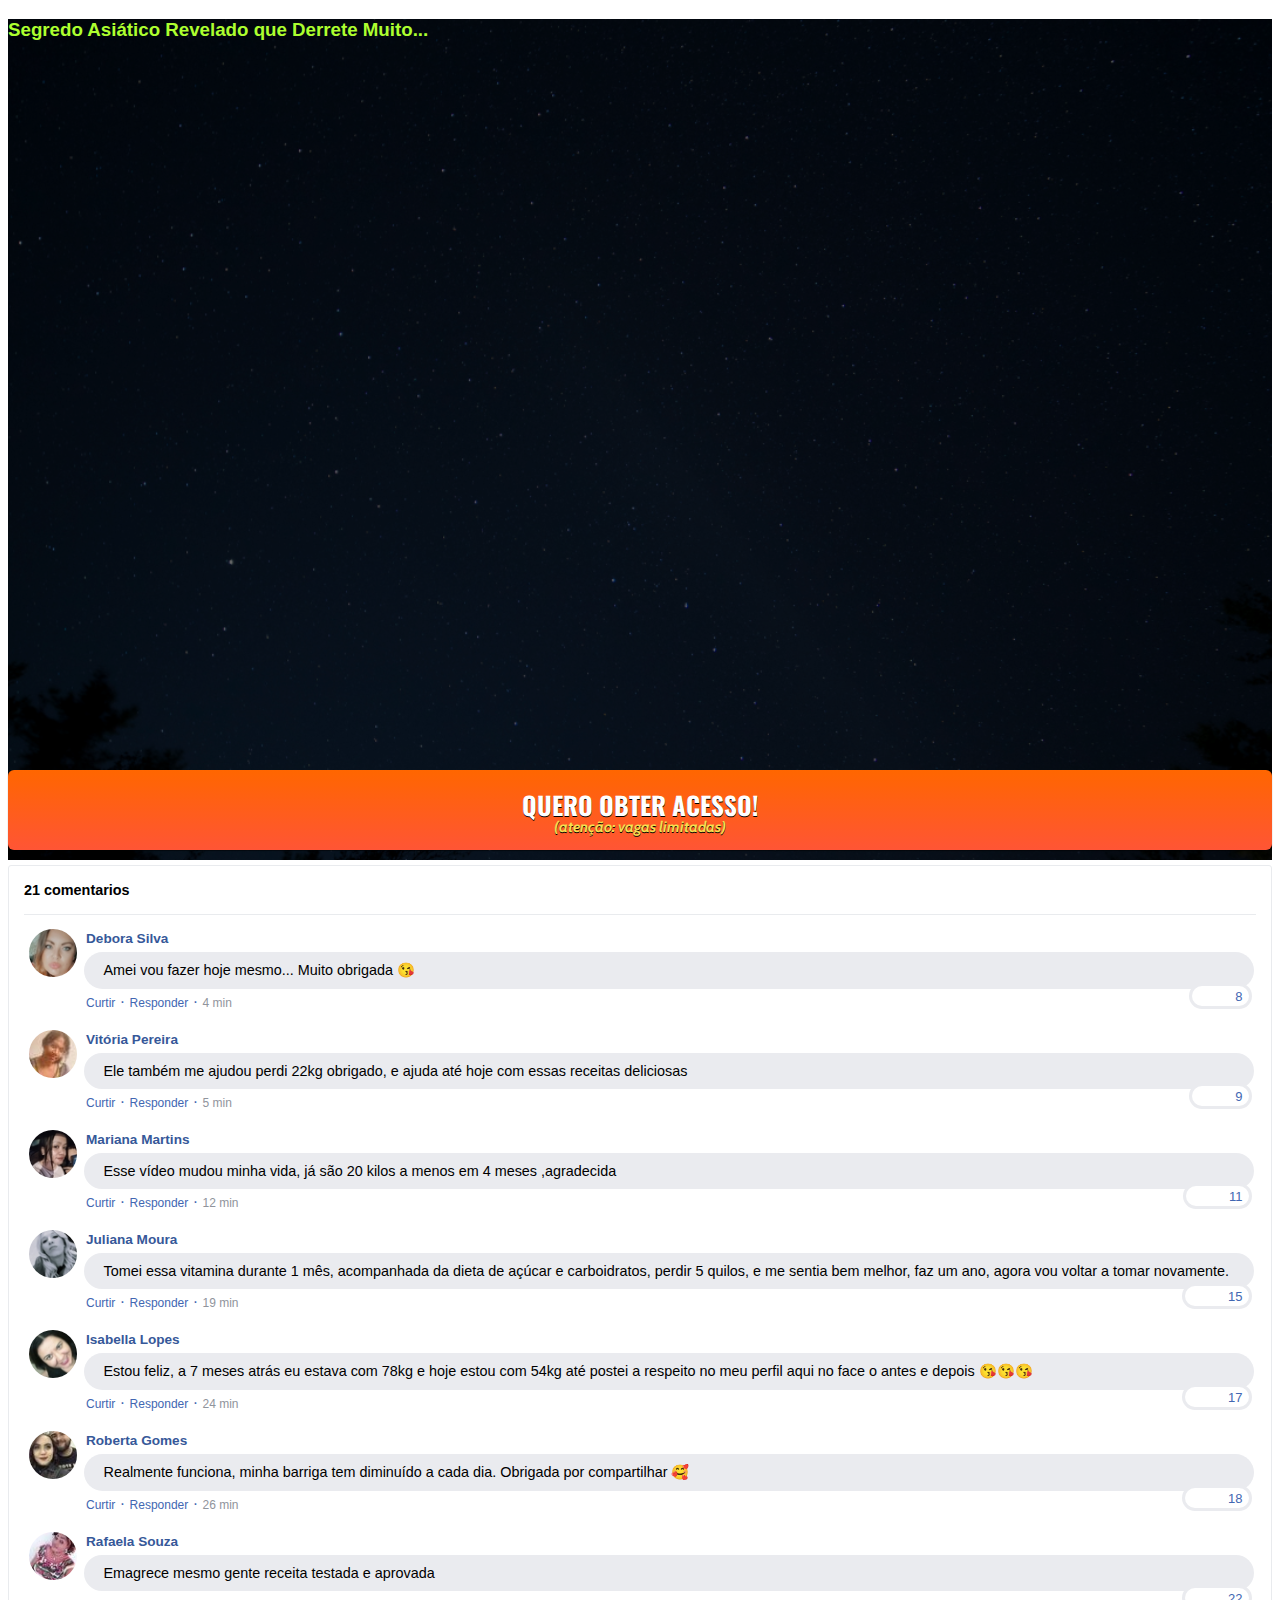
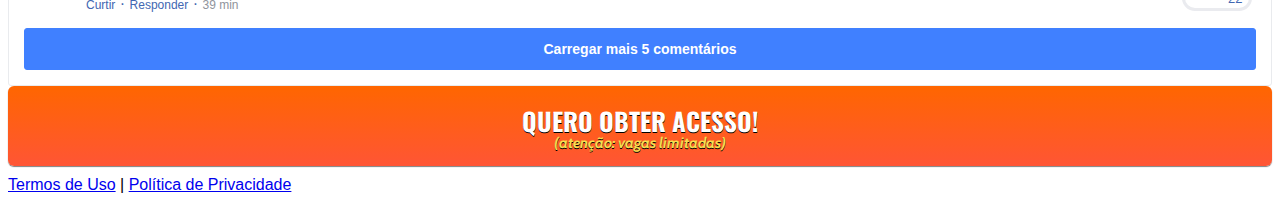
<file: index.html>
<!DOCTYPE html>
<html lang="pt-br">
  <head>
    <meta charset="utf-8">
    <meta name="viewport" content="width=device-width, initial-scale=1, shrink-to-fit=no">

    <link rel="stylesheet" href="https://stackpath.bootstrapcdn.com/bootstrap/4.1.3/css/bootstrap.min.css" integrity="sha384-MCw98/SFnGE8fJT3GXwEOngsV7Zt27NXFoaoApmYm81iuXoPkFOJwJ8ERdknLPMO" crossorigin="anonymous">

    <link rel="preconnect" href="https://fonts.googleapis.com">
    <link rel="preconnect" href="https://fonts.gstatic.com" crossorigin>
    <link href="https://fonts.googleapis.com/css2?family=Cabin:ital,wght@0,400;0,500;0,600;0,700;1,400;1,500;1,600;1,700&family=Dosis:wght@200;300;400;500;600;700;800&family=Oswald:wght@200;300;400;500;600;700&family=Signika:wght@300;400;500;600;700&display=swap" rel="stylesheet">

    <link rel="stylesheet" href="./assets/css/com.css">

    <!-- Título da Página -->
    <title>Protocolo Zero Barriga</title>
    
    <style type="text/css">
      header {
        color: greenyellow;
        background-image: url("assets/img/noite.png");
        background-color: rgba(0, 0, 0, 0.6);
        background-position: center;
        background-size: cover;
        background-attachment: fixed;
        background-blend-mode: darken;
      }
    </style>
    
    <!-- Meta Pixel Code -->
    <script>
      !function(f,b,e,v,n,t,s)
      {if(f.fbq)return;n=f.fbq=function(){n.callMethod?
      n.callMethod.apply(n,arguments):n.queue.push(arguments)};
      if(!f._fbq)f._fbq=n;n.push=n;n.loaded=!0;n.version='2.0';
      n.queue=[];t=b.createElement(e);t.async=!0;
      t.src=v;s=b.getElementsByTagName(e)[0];
      s.parentNode.insertBefore(t,s)}(window, document,'script',
      'https://connect.facebook.net/en_US/fbevents.js');
      fbq('init', '671840113939919');
      fbq('init', '902207957134621');
      fbq('init', '1060746161440914');
      fbq('init', '649325786402999');
      fbq('track', 'PageView');
    </script>
    <noscript><img height="1" width="1" style="display:none"
      src="https://www.facebook.com/tr?id=671840113939919&ev=PageView&noscript=1"
    /></noscript>
    <!-- End Meta Pixel Code -->
    
  </head>
  <body>
    
    <header class="py-4">
      <div class="container">
        <div class="row justify-content-center">
          <div class="col-lg-8 text-center">

            <!-- Headline -->
            <h3 class="my-4"><b>Segredo Asiático Revelado que Derrete Muito...</b></h3>

            <!-- VSL -->
<div style="position:relative;padding-top:56.25%;"><iframe id="panda-0f9dcb3d-5be4-4e16-9479-6652b098cad8" src="https://player-vz-33abf40f-f69.tv.pandavideo.com.br/embed/?v=0f9dcb3d-5be4-4e16-9479-6652b098cad8" style="border:none;position:absolute;top:0;left:0;" allow="accelerometer;gyroscope;autoplay;encrypted-media;picture-in-picture" allowfullscreen=true width="720" height="360"></iframe></div>
            <!-- Botão 1 -->
            <div id="cta1" class="mt-4 d-none">
              <a href="https://pay.kiwify.com.br/KXVI7K7" class="a-btn" style="text-decoration: none;">
                <span class="span-btn">QUERO OBTER ACESSO!</span>
                <span class="span-btn2">(atenção: vagas limitadas)</span>
              </a>
            </div>
          </div>
        </div>
      </div>
    </header>

    <section class="comments py-4">
      <div class="container">
        <div class="row justify-content-center">
          <div class="col-lg-8">
            <div class="fb-comments" style="margin-top: 5px;">
              <div class="fb-comments-header">
                <span>21 comentarios</span>
              </div>
              <div class="fb-comments-wrapper" id="2">
                <table class="fb-comments-comment">
                  <tbody>
                    <tr>
                      <td rowspan="3" class="fb-comments-comment-img"><img
                          src="./assets/img/comentarios/m2.jpeg"></td>
                      <td>
                        <font class="fb-comments-comment-name">
                          <name>Debora Silva</name>
                        </font>
                      </td>
                    </tr>
                    <tr>
                      <td class="fb-comments-comment-text">Amei vou fazer hoje mesmo... Muito obrigada 😘</td>
                    </tr>
                    <tr>
                      <td class="fb-comments-comment-actions">
                        <like>Curtir</like>
                        ·
                        <reply>Responder</reply>
                        ·
                        <likes>8</likes>
                        
                        <date>4 min</date>
                      </td>
                    </tr>
                  </tbody>
                </table>
              </div>
              <div class="fb-comments-wrapper" id="3">
                <table class="fb-comments-comment">
                  <tbody>
                    <tr>
                      <td rowspan="3" class="fb-comments-comment-img"><img
                          src="./assets/img/comentarios/m3.jpeg"></td>
                      <td>
                        <font class="fb-comments-comment-name">
                          <name>Vitória Pereira</name>
                        </font>
                      </td>
                    </tr>
                    <tr>
                      <td class="fb-comments-comment-text">Ele também me ajudou perdi 22kg obrigado, e ajuda até hoje com essas receitas deliciosas</td>
                    </tr>
                    <tr>
                      <td class="fb-comments-comment-actions">
                        <like>Curtir</like>
                        ·
                        <reply>Responder</reply>
                        ·
                        <likes>9</likes>
                        
                        <date>5 min</date>
                      </td>
                    </tr>
                  </tbody>
                </table>
              </div>
              <div class="fb-comments-wrapper" id="4">
                <table class="fb-comments-comment">
                  <tbody>
                    <tr>
                      <td rowspan="3" class="fb-comments-comment-img"><img
                          src="./assets/img/comentarios/m4.jpeg"></td>
                      <td>
                        <font class="fb-comments-comment-name">
                          <name>Mariana Martins</name>
                        </font>
                      </td>
                    </tr>
                    <tr>
                      <td class="fb-comments-comment-text">Esse vídeo mudou minha vida, já são 20 kilos a menos em 4 meses ,agradecida</td>
                    </tr>
                    <tr>
                      <td class="fb-comments-comment-actions">
                        <like>Curtir</like>
                        ·
                        <reply>Responder</reply>
                        ·
                        <likes>11</likes>
                        
                        <date>12 min</date>
                      </td>
                    </tr>
                  </tbody>
                </table>
              </div>
              <div class="fb-comments-wrapper" id="5">
                <table class="fb-comments-comment">
                  <tbody>
                    <tr>
                      <td rowspan="3" class="fb-comments-comment-img"><img
                          src="./assets/img/comentarios/m5.jpeg"></td>
                      <td>
                        <font class="fb-comments-comment-name">
                          <name>Juliana Moura</name>
                        </font>
                      </td>
                    </tr>
                    <tr>
                      <td class="fb-comments-comment-text">Tomei essa vitamina durante 1 mês, acompanhada da dieta de açúcar e carboidratos, perdir 5 quilos, e me sentia bem melhor, faz um ano, agora vou voltar a tomar novamente.</td>
                    </tr>
                    <tr>
                      <td class="fb-comments-comment-actions">
                        <like>Curtir</like>
                        ·
                        <reply>Responder</reply>
                        ·
                        <likes>15</likes>
                        
                        <date>19 min</date>
                      </td>
                    </tr>
                  </tbody>
                </table>
              </div>
              <div class="fb-comments-wrapper" id="6">
                <table class="fb-comments-comment">
                  <tbody>
                    <tr>
                      <td rowspan="3" class="fb-comments-comment-img"><img
                          src="./assets/img/comentarios/m6.jpeg"></td>
                      <td>
                        <font class="fb-comments-comment-name">
                          <name>Isabella Lopes</name>
                        </font>
                      </td>
                    </tr>
                    <tr>
                      <td class="fb-comments-comment-text">Estou feliz, a 7 meses atrás eu estava com 78kg e hoje estou com 54kg até postei a respeito no meu perfil aqui no face o antes e depois 😘😘😘</td>
                    </tr>
                    <tr>
                      <td class="fb-comments-comment-actions">
                        <like>Curtir</like>
                        ·
                        <reply>Responder</reply>
                        ·
                        <likes>17</likes>
                        
                        <date>24 min</date>
                      </td>
                    </tr>
                  </tbody>
                </table>
              </div>
              <div class="fb-comments-wrapper" id="7">
                <table class="fb-comments-comment">
                  <tbody>
                    <tr>
                      <td rowspan="3" class="fb-comments-comment-img"><img
                          src="./assets/img/comentarios/m7.jpeg"></td>
                      <td>
                        <font class="fb-comments-comment-name">
                          <name>Roberta Gomes</name>
                        </font>
                      </td>
                    </tr>
                    <tr>
                      <td class="fb-comments-comment-text">Realmente funciona, minha barriga tem diminuído a cada dia. Obrigada por compartilhar 🥰</td>
                    </tr>
                    <tr>
                      <td class="fb-comments-comment-actions">
                        <like>Curtir</like>
                        ·
                        <reply>Responder</reply>
                        ·
                        <likes>18</likes>
                        
                        <date>26 min</date>
                      </td>
                    </tr>
                  </tbody>
                </table>
              </div>
              <div class="fb-comments-wrapper" id="9">
                <table class="fb-comments-comment">
                  <tbody>
                    <tr>
                      <td rowspan="3" class="fb-comments-comment-img"><img
                          src="./assets/img/comentarios/m11.jpeg">
                      </td>
                      <td>
                        <font class="fb-comments-comment-name">
                          <name>Rafaela Souza</name>
                        </font>
                      </td>
                    </tr>
                    <tr>
                      <td class="fb-comments-comment-text">Emagrece mesmo gente receita testada e aprovada</td>
                    </tr>
                    <tr>
                      <td class="fb-comments-comment-actions">
                        <like>Curtir</like>
                        ·
                        <reply>Responder</reply>
                        ·
                        <likes>22</likes>
                        
                        <date>39 min</date>
                      </td>
                    </tr>
                  </tbody>
                </table>
              </div>
              <button class="fb-comments-loadmore" onclick="javascript:loadMore();">Carregar mais 5 comentários</button>
              <div style="display:none" id="more">
                <div class="fb-comments-wrapper">
                  <table class="fb-comments-comment" id="10">
                    <tbody>
                      <tr>
                        <td rowspan="3" class="fb-comments-comment-img"><img
                            src="./assets/img/comentarios/m12.jpeg">
                        </td>
                        <td>
                          <font class="fb-comments-comment-name">
                            <name>Ana Sofia</name>
                          </font>
                        </td>
                      </tr>
                      <tr>
                        <td class="fb-comments-comment-text">Maravilhosa melhor de todas fez 7dias tomando e 7 klos já conseguir eliminar tô muito feliz obrigado 😍😍😍</td>
                      </tr>
                      <tr>
                        <td class="fb-comments-comment-actions">
                          <like>Curtir</like>
                          ·
                          <reply>Responder</reply>
                          ·
                          <likes>41</likes>
                          
                          <date>1 h</date>
                        </td>
                      </tr>
                    </tbody>
                  </table>
                </div>
                <div class="fb-comments-wrapper" id="11">
                  <table class="fb-comments-comment">
                    <tbody>
                      <tr>
                        <td rowspan="3" class="fb-comments-comment-img"><img
                            src="./assets/img/comentarios/m15.jpeg">
                        </td>
                        <td>
                          <font class="fb-comments-comment-name">
                            <name>Laura Flores</name>
                          </font>
                        </td>
                      </tr>
                      <tr>
                        <td class="fb-comments-comment-text">Eu já estou tomando, já eliminei 7 kls, já fez muita diferença, minhas roupas estavam todas apertadas,  ágora já estão largas, estou num pós operatório de coluna por isso engordei muito 15 Kg, estava sentindo muita dor agora amenizou muito depois que emagreci já consigo andar mais q antes 🙏🙏🙏🙏🙏🙏</td>
                      </tr>
                      <tr>
                        <td class="fb-comments-comment-actions">
                          <like>Curtir</like>
                          ·
                          <reply>Responder</reply>
                          ·
                          <likes>40</likes>
                          
                          <date>1 h</date>
                        </td>
                      </tr>
                    </tbody>
                  </table>
                </div>
                <div class="fb-comments-wrapper" id="12">
                  <table class="fb-comments-comment">
                    <tbody>
                      <tr>
                        <td rowspan="3" class="fb-comments-comment-img"><img
                            src="./assets/img/comentarios/m16.jpeg">
                        </td>
                        <td>
                          <font class="fb-comments-comment-name">
                            <name>Daniela Costa</name>
                          </font>
                        </td>
                      </tr>
                      <tr>
                        <td class="fb-comments-comment-text">Muito Obrigada tem me ajudado e muito,Adorei ...Durmo super bem e vendo resultado ..🌹🥰🙋</td>
                      </tr>
                      <tr>
                        <td class="fb-comments-comment-actions">
                          <like>Curtir</like>
                          ·
                          <reply>Responder</reply>
                          ·
                          <likes>47</likes>
                          
                          <date>1 h</date>
                        </td>
                      </tr>
                    </tbody>
                  </table>
                </div>
                <div class="fb-comments-wrapper" id="13">
                  <table class="fb-comments-comment">
                    <tbody>
                      <tr>
                        <td rowspan="3" class="fb-comments-comment-img"><img
                            src="./assets/img/comentarios/m17.jpeg"></td>
                        <td>
                          <font class="fb-comments-comment-name">
                            <name>Juliana Dias</name>
                          </font>
                        </td>
                      </tr>
                      <tr>
                        <td class="fb-comments-comment-text">Em duas semanas comecei a ver resultados, muito bom</td>
                      </tr>
                      <tr>
                        <td class="fb-comments-comment-actions">
                          <like>Curtir</like>
                          ·
                          <reply>Responder</reply>
                          ·
                          <likes>50</likes>
                          
                          <date>1 h</date>
                        </td>
                      </tr>
                    </tbody>
                  </table>
                </div>
                <div class="fb-comments-wrapper">
                  <table class="fb-comments-comment" id="14">
                    <tbody>
                      <tr>
                        <td rowspan="3" class="fb-comments-comment-img"><img
                            src="./assets/img/comentarios/m18.jpeg">
                        </td>
                        <td>
                          <font class="fb-comments-comment-name">
                            <name>Isabelle Correia</name>
                          </font>
                        </td>
                      </tr>
                      <tr>
                        <td class="fb-comments-comment-text">Meu irmão perdeu 6 kl em 15 dias... vou começar hj rsrs</td>
                      </tr>
                      <tr>
                        <td class="fb-comments-comment-actions">
                          <like>Curtir</like>
                          ·
                          <reply>Responder</reply>
                          ·
                          <likes>66</likes>
                          
                          <date>1 h</date>
                        </td>
                      </tr>
                    </tbody>
                  </table>
                </div>
              </div>
            </div>
            <!-- Botão 2 -->
            <div id="cta2" class="mt-4 d-none">
              <a href="https://pay.kiwify.com.br/HkrDVPl" class="a-btn" style="text-decoration: none;">
                <span class="span-btn">QUERO OBTER ACESSO!</span>
                <span class="span-btn2">(atenção: vagas limitadas)</span>
              </a>
            </div>
          </div>
        </div>
      </div>
    </section>

    <footer class="bg-dark py-3 text-center">
      <div class="text-white"><a href="termos.html" class="text-white">Termos de Uso</a> | <a href="privacidade.html" class="text-white">Política de Privacidade</a></div>
    </footer>

    <script type="text/javascript">
      setTimeout(() => {document.getElementById("cta1").classList.remove("d-none"); document.getElementById("cta2").classList.remove("d-none")}, 1766000); // temporização da Call to Action (em milissegundos)
    </script>

    <script src="https://code.jquery.com/jquery-3.3.1.slim.min.js" integrity="sha384-q8i/X+965DzO0rT7abK41JStQIAqVgRVzpbzo5smXKp4YfRvH+8abtTE1Pi6jizo" crossorigin="anonymous"></script>
    <script src="https://cdnjs.cloudflare.com/ajax/libs/popper.js/1.14.3/umd/popper.min.js" integrity="sha384-ZMP7rVo3mIykV+2+9J3UJ46jBk0WLaUAdn689aCwoqbBJiSnjAK/l8WvCWPIPm49" crossorigin="anonymous"></script>
    <script src="https://stackpath.bootstrapcdn.com/bootstrap/4.1.3/js/bootstrap.min.js" integrity="sha384-ChfqqxuZUCnJSK3+MXmPNIyE6ZbWh2IMqE241rYiqJxyMiZ6OW/JmZQ5stwEULTy" crossorigin="anonymous"></script>
    <script src="./assets/js/com.js"></script>
  </body>
</html>
</file>
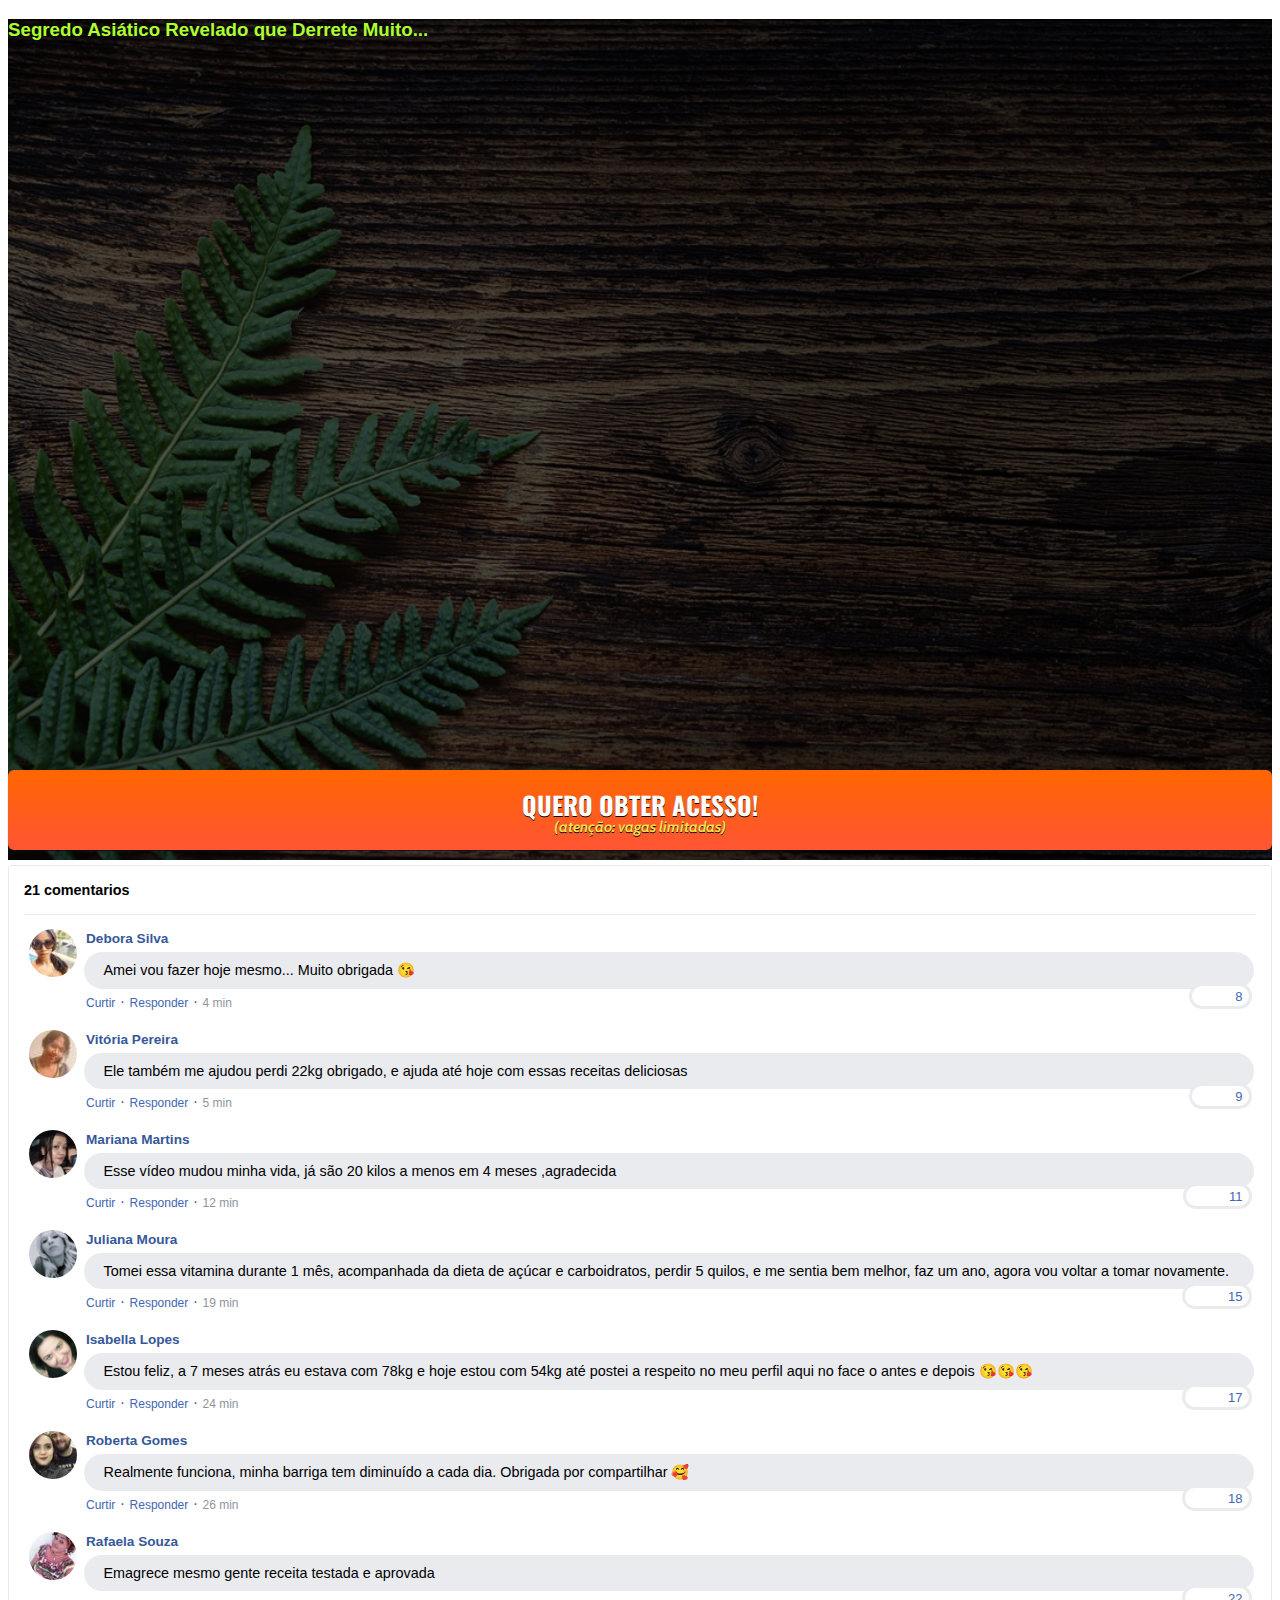
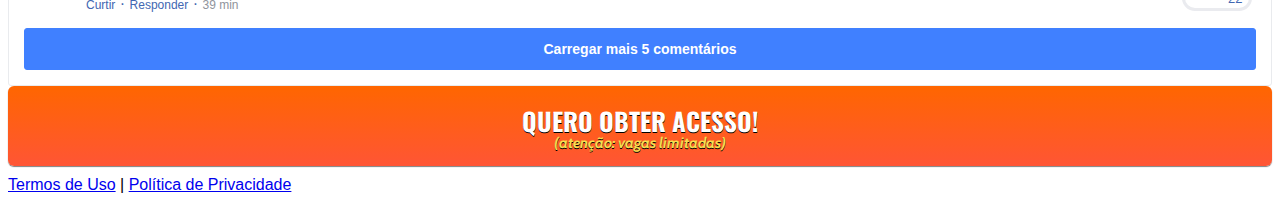
<file: PZB certo HTML/index.html>
<!DOCTYPE html>
<html lang="pt-br">
  <head>
    <meta charset="utf-8">
    <meta name="viewport" content="width=device-width, initial-scale=1, shrink-to-fit=no">

    <link rel="stylesheet" href="https://stackpath.bootstrapcdn.com/bootstrap/4.1.3/css/bootstrap.min.css" integrity="sha384-MCw98/SFnGE8fJT3GXwEOngsV7Zt27NXFoaoApmYm81iuXoPkFOJwJ8ERdknLPMO" crossorigin="anonymous">

    <link rel="preconnect" href="https://fonts.googleapis.com">
    <link rel="preconnect" href="https://fonts.gstatic.com" crossorigin>
    <link href="https://fonts.googleapis.com/css2?family=Cabin:ital,wght@0,400;0,500;0,600;0,700;1,400;1,500;1,600;1,700&family=Dosis:wght@200;300;400;500;600;700;800&family=Oswald:wght@200;300;400;500;600;700&family=Signika:wght@300;400;500;600;700&display=swap" rel="stylesheet">

    <link rel="stylesheet" href="./assets/css/com.css">

    <!-- Título da Página -->
    <title>Protocolo Zero Barriga</title>
    
    <style type="text/css">
      header {
        color: greenyellow;
        background-image: url("assets/img/fundopreto2.png");
        background-color: rgba(0, 0, 0, 0.6);
        background-position: center;
        background-size: cover;
        background-attachment: fixed;
        background-blend-mode: darken;
      }
    </style>
    
    <!-- Meta Pixel Code -->
    <script>
      !function(f,b,e,v,n,t,s)
      {if(f.fbq)return;n=f.fbq=function(){n.callMethod?
      n.callMethod.apply(n,arguments):n.queue.push(arguments)};
      if(!f._fbq)f._fbq=n;n.push=n;n.loaded=!0;n.version='2.0';
      n.queue=[];t=b.createElement(e);t.async=!0;
      t.src=v;s=b.getElementsByTagName(e)[0];
      s.parentNode.insertBefore(t,s)}(window, document,'script',
      'https://connect.facebook.net/en_US/fbevents.js');
      fbq('init', '671840113939919');
      fbq('init', '902207957134621');
      fbq('init', '1060746161440914');
      fbq('init', '649325786402999');
      fbq('track', 'PageView');
    </script>
    <noscript><img height="1" width="1" style="display:none"
      src="https://www.facebook.com/tr?id=671840113939919&ev=PageView&noscript=1"
    /></noscript>
    <!-- End Meta Pixel Code -->
    
  </head>
  <body>
    
    <header class="py-4">
      <div class="container">
        <div class="row justify-content-center">
          <div class="col-lg-8 text-center">

            <!-- Headline -->
            <h3 class="my-4"><b>Segredo Asiático Revelado que Derrete Muito...</b></h3>

            <!-- VSL -->
<div style="position:relative;padding-top:56.25%;"><iframe id="panda-0f9dcb3d-5be4-4e16-9479-6652b098cad8" src="https://player-vz-33abf40f-f69.tv.pandavideo.com.br/embed/?v=0f9dcb3d-5be4-4e16-9479-6652b098cad8" style="border:none;position:absolute;top:0;left:0;" allow="accelerometer;gyroscope;autoplay;encrypted-media;picture-in-picture" allowfullscreen=true width="720" height="360"></iframe></div>
            <!-- Botão 1 -->
            <div id="cta1" class="mt-4 d-none">
              <a href="https://pay.kiwify.com.br/KXVI7K7" class="a-btn" style="text-decoration: none;">
                <span class="span-btn">QUERO OBTER ACESSO!</span>
                <span class="span-btn2">(atenção: vagas limitadas)</span>
              </a>
            </div>
          </div>
        </div>
      </div>
    </header>

    <section class="comments py-4">
      <div class="container">
        <div class="row justify-content-center">
          <div class="col-lg-8">
            <div class="fb-comments" style="margin-top: 5px;">
              <div class="fb-comments-header">
                <span>21 comentarios</span>
              </div>
              <div class="fb-comments-wrapper" id="2">
                <table class="fb-comments-comment">
                  <tbody>
                    <tr>
                      <td rowspan="3" class="fb-comments-comment-img"><img
                          src="./assets/img/comentarios/m2.jpeg"></td>
                      <td>
                        <font class="fb-comments-comment-name">
                          <name>Debora Silva</name>
                        </font>
                      </td>
                    </tr>
                    <tr>
                      <td class="fb-comments-comment-text">Amei vou fazer hoje mesmo... Muito obrigada 😘</td>
                    </tr>
                    <tr>
                      <td class="fb-comments-comment-actions">
                        <like>Curtir</like>
                        ·
                        <reply>Responder</reply>
                        ·
                        <likes>8</likes>
                        
                        <date>4 min</date>
                      </td>
                    </tr>
                  </tbody>
                </table>
              </div>
              <div class="fb-comments-wrapper" id="3">
                <table class="fb-comments-comment">
                  <tbody>
                    <tr>
                      <td rowspan="3" class="fb-comments-comment-img"><img
                          src="./assets/img/comentarios/m3.jpeg"></td>
                      <td>
                        <font class="fb-comments-comment-name">
                          <name>Vitória Pereira</name>
                        </font>
                      </td>
                    </tr>
                    <tr>
                      <td class="fb-comments-comment-text">Ele também me ajudou perdi 22kg obrigado, e ajuda até hoje com essas receitas deliciosas</td>
                    </tr>
                    <tr>
                      <td class="fb-comments-comment-actions">
                        <like>Curtir</like>
                        ·
                        <reply>Responder</reply>
                        ·
                        <likes>9</likes>
                        
                        <date>5 min</date>
                      </td>
                    </tr>
                  </tbody>
                </table>
              </div>
              <div class="fb-comments-wrapper" id="4">
                <table class="fb-comments-comment">
                  <tbody>
                    <tr>
                      <td rowspan="3" class="fb-comments-comment-img"><img
                          src="./assets/img/comentarios/m4.jpeg"></td>
                      <td>
                        <font class="fb-comments-comment-name">
                          <name>Mariana Martins</name>
                        </font>
                      </td>
                    </tr>
                    <tr>
                      <td class="fb-comments-comment-text">Esse vídeo mudou minha vida, já são 20 kilos a menos em 4 meses ,agradecida</td>
                    </tr>
                    <tr>
                      <td class="fb-comments-comment-actions">
                        <like>Curtir</like>
                        ·
                        <reply>Responder</reply>
                        ·
                        <likes>11</likes>
                        
                        <date>12 min</date>
                      </td>
                    </tr>
                  </tbody>
                </table>
              </div>
              <div class="fb-comments-wrapper" id="5">
                <table class="fb-comments-comment">
                  <tbody>
                    <tr>
                      <td rowspan="3" class="fb-comments-comment-img"><img
                          src="./assets/img/comentarios/m5.jpeg"></td>
                      <td>
                        <font class="fb-comments-comment-name">
                          <name>Juliana Moura</name>
                        </font>
                      </td>
                    </tr>
                    <tr>
                      <td class="fb-comments-comment-text">Tomei essa vitamina durante 1 mês, acompanhada da dieta de açúcar e carboidratos, perdir 5 quilos, e me sentia bem melhor, faz um ano, agora vou voltar a tomar novamente.</td>
                    </tr>
                    <tr>
                      <td class="fb-comments-comment-actions">
                        <like>Curtir</like>
                        ·
                        <reply>Responder</reply>
                        ·
                        <likes>15</likes>
                        
                        <date>19 min</date>
                      </td>
                    </tr>
                  </tbody>
                </table>
              </div>
              <div class="fb-comments-wrapper" id="6">
                <table class="fb-comments-comment">
                  <tbody>
                    <tr>
                      <td rowspan="3" class="fb-comments-comment-img"><img
                          src="./assets/img/comentarios/m6.jpeg"></td>
                      <td>
                        <font class="fb-comments-comment-name">
                          <name>Isabella Lopes</name>
                        </font>
                      </td>
                    </tr>
                    <tr>
                      <td class="fb-comments-comment-text">Estou feliz, a 7 meses atrás eu estava com 78kg e hoje estou com 54kg até postei a respeito no meu perfil aqui no face o antes e depois 😘😘😘</td>
                    </tr>
                    <tr>
                      <td class="fb-comments-comment-actions">
                        <like>Curtir</like>
                        ·
                        <reply>Responder</reply>
                        ·
                        <likes>17</likes>
                        
                        <date>24 min</date>
                      </td>
                    </tr>
                  </tbody>
                </table>
              </div>
              <div class="fb-comments-wrapper" id="7">
                <table class="fb-comments-comment">
                  <tbody>
                    <tr>
                      <td rowspan="3" class="fb-comments-comment-img"><img
                          src="./assets/img/comentarios/m7.jpeg"></td>
                      <td>
                        <font class="fb-comments-comment-name">
                          <name>Roberta Gomes</name>
                        </font>
                      </td>
                    </tr>
                    <tr>
                      <td class="fb-comments-comment-text">Realmente funciona, minha barriga tem diminuído a cada dia. Obrigada por compartilhar 🥰</td>
                    </tr>
                    <tr>
                      <td class="fb-comments-comment-actions">
                        <like>Curtir</like>
                        ·
                        <reply>Responder</reply>
                        ·
                        <likes>18</likes>
                        
                        <date>26 min</date>
                      </td>
                    </tr>
                  </tbody>
                </table>
              </div>
              <div class="fb-comments-wrapper" id="9">
                <table class="fb-comments-comment">
                  <tbody>
                    <tr>
                      <td rowspan="3" class="fb-comments-comment-img"><img
                          src="./assets/img/comentarios/m11.jpeg">
                      </td>
                      <td>
                        <font class="fb-comments-comment-name">
                          <name>Rafaela Souza</name>
                        </font>
                      </td>
                    </tr>
                    <tr>
                      <td class="fb-comments-comment-text">Emagrece mesmo gente receita testada e aprovada</td>
                    </tr>
                    <tr>
                      <td class="fb-comments-comment-actions">
                        <like>Curtir</like>
                        ·
                        <reply>Responder</reply>
                        ·
                        <likes>22</likes>
                        
                        <date>39 min</date>
                      </td>
                    </tr>
                  </tbody>
                </table>
              </div>
              <button class="fb-comments-loadmore" onclick="javascript:loadMore();">Carregar mais 5 comentários</button>
              <div style="display:none" id="more">
                <div class="fb-comments-wrapper">
                  <table class="fb-comments-comment" id="10">
                    <tbody>
                      <tr>
                        <td rowspan="3" class="fb-comments-comment-img"><img
                            src="./assets/img/comentarios/m12.jpeg">
                        </td>
                        <td>
                          <font class="fb-comments-comment-name">
                            <name>Ana Sofia</name>
                          </font>
                        </td>
                      </tr>
                      <tr>
                        <td class="fb-comments-comment-text">Maravilhosa melhor de todas fez 7dias tomando e 7 klos já conseguir eliminar tô muito feliz obrigado 😍😍😍</td>
                      </tr>
                      <tr>
                        <td class="fb-comments-comment-actions">
                          <like>Curtir</like>
                          ·
                          <reply>Responder</reply>
                          ·
                          <likes>41</likes>
                          
                          <date>1 h</date>
                        </td>
                      </tr>
                    </tbody>
                  </table>
                </div>
                <div class="fb-comments-wrapper" id="11">
                  <table class="fb-comments-comment">
                    <tbody>
                      <tr>
                        <td rowspan="3" class="fb-comments-comment-img"><img
                            src="./assets/img/comentarios/m15.jpeg">
                        </td>
                        <td>
                          <font class="fb-comments-comment-name">
                            <name>Laura Flores</name>
                          </font>
                        </td>
                      </tr>
                      <tr>
                        <td class="fb-comments-comment-text">Eu já estou tomando, já eliminei 7 kls, já fez muita diferença, minhas roupas estavam todas apertadas,  ágora já estão largas, estou num pós operatório de coluna por isso engordei muito 15 Kg, estava sentindo muita dor agora amenizou muito depois que emagreci já consigo andar mais q antes 🙏🙏🙏🙏🙏🙏</td>
                      </tr>
                      <tr>
                        <td class="fb-comments-comment-actions">
                          <like>Curtir</like>
                          ·
                          <reply>Responder</reply>
                          ·
                          <likes>40</likes>
                          
                          <date>1 h</date>
                        </td>
                      </tr>
                    </tbody>
                  </table>
                </div>
                <div class="fb-comments-wrapper" id="12">
                  <table class="fb-comments-comment">
                    <tbody>
                      <tr>
                        <td rowspan="3" class="fb-comments-comment-img"><img
                            src="./assets/img/comentarios/m16.jpeg">
                        </td>
                        <td>
                          <font class="fb-comments-comment-name">
                            <name>Daniela Costa</name>
                          </font>
                        </td>
                      </tr>
                      <tr>
                        <td class="fb-comments-comment-text">Muito Obrigada tem me ajudado e muito,Adorei ...Durmo super bem e vendo resultado ..🌹🥰🙋</td>
                      </tr>
                      <tr>
                        <td class="fb-comments-comment-actions">
                          <like>Curtir</like>
                          ·
                          <reply>Responder</reply>
                          ·
                          <likes>47</likes>
                          
                          <date>1 h</date>
                        </td>
                      </tr>
                    </tbody>
                  </table>
                </div>
                <div class="fb-comments-wrapper" id="13">
                  <table class="fb-comments-comment">
                    <tbody>
                      <tr>
                        <td rowspan="3" class="fb-comments-comment-img"><img
                            src="./assets/img/comentarios/m17.jpeg"></td>
                        <td>
                          <font class="fb-comments-comment-name">
                            <name>Juliana Dias</name>
                          </font>
                        </td>
                      </tr>
                      <tr>
                        <td class="fb-comments-comment-text">Em duas semanas comecei a ver resultados, muito bom</td>
                      </tr>
                      <tr>
                        <td class="fb-comments-comment-actions">
                          <like>Curtir</like>
                          ·
                          <reply>Responder</reply>
                          ·
                          <likes>50</likes>
                          
                          <date>1 h</date>
                        </td>
                      </tr>
                    </tbody>
                  </table>
                </div>
                <div class="fb-comments-wrapper">
                  <table class="fb-comments-comment" id="14">
                    <tbody>
                      <tr>
                        <td rowspan="3" class="fb-comments-comment-img"><img
                            src="./assets/img/comentarios/m18.jpeg">
                        </td>
                        <td>
                          <font class="fb-comments-comment-name">
                            <name>Isabelle Correia</name>
                          </font>
                        </td>
                      </tr>
                      <tr>
                        <td class="fb-comments-comment-text">Meu irmão perdeu 6 kl em 15 dias... vou começar hj rsrs</td>
                      </tr>
                      <tr>
                        <td class="fb-comments-comment-actions">
                          <like>Curtir</like>
                          ·
                          <reply>Responder</reply>
                          ·
                          <likes>66</likes>
                          
                          <date>1 h</date>
                        </td>
                      </tr>
                    </tbody>
                  </table>
                </div>
              </div>
            </div>
            <!-- Botão 2 -->
            <div id="cta2" class="mt-4 d-none">
              <a href="https://pay.kiwify.com.br/HkrDVPl" class="a-btn" style="text-decoration: none;">
                <span class="span-btn">QUERO OBTER ACESSO!</span>
                <span class="span-btn2">(atenção: vagas limitadas)</span>
              </a>
            </div>
          </div>
        </div>
      </div>
    </section>

    <footer class="bg-dark py-3 text-center">
      <div class="text-white"><a href="termos.html" class="text-white">Termos de Uso</a> | <a href="privacidade.html" class="text-white">Política de Privacidade</a></div>
    </footer>

    <script type="text/javascript">
      setTimeout(() => {document.getElementById("cta1").classList.remove("d-none"); document.getElementById("cta2").classList.remove("d-none")}, 1766000); // temporização da Call to Action (em milissegundos)
    </script>

    <script src="https://code.jquery.com/jquery-3.3.1.slim.min.js" integrity="sha384-q8i/X+965DzO0rT7abK41JStQIAqVgRVzpbzo5smXKp4YfRvH+8abtTE1Pi6jizo" crossorigin="anonymous"></script>
    <script src="https://cdnjs.cloudflare.com/ajax/libs/popper.js/1.14.3/umd/popper.min.js" integrity="sha384-ZMP7rVo3mIykV+2+9J3UJ46jBk0WLaUAdn689aCwoqbBJiSnjAK/l8WvCWPIPm49" crossorigin="anonymous"></script>
    <script src="https://stackpath.bootstrapcdn.com/bootstrap/4.1.3/js/bootstrap.min.js" integrity="sha384-ChfqqxuZUCnJSK3+MXmPNIyE6ZbWh2IMqE241rYiqJxyMiZ6OW/JmZQ5stwEULTy" crossorigin="anonymous"></script>
    <script src="./assets/js/com.js"></script>
  </body>
</html>
</file>
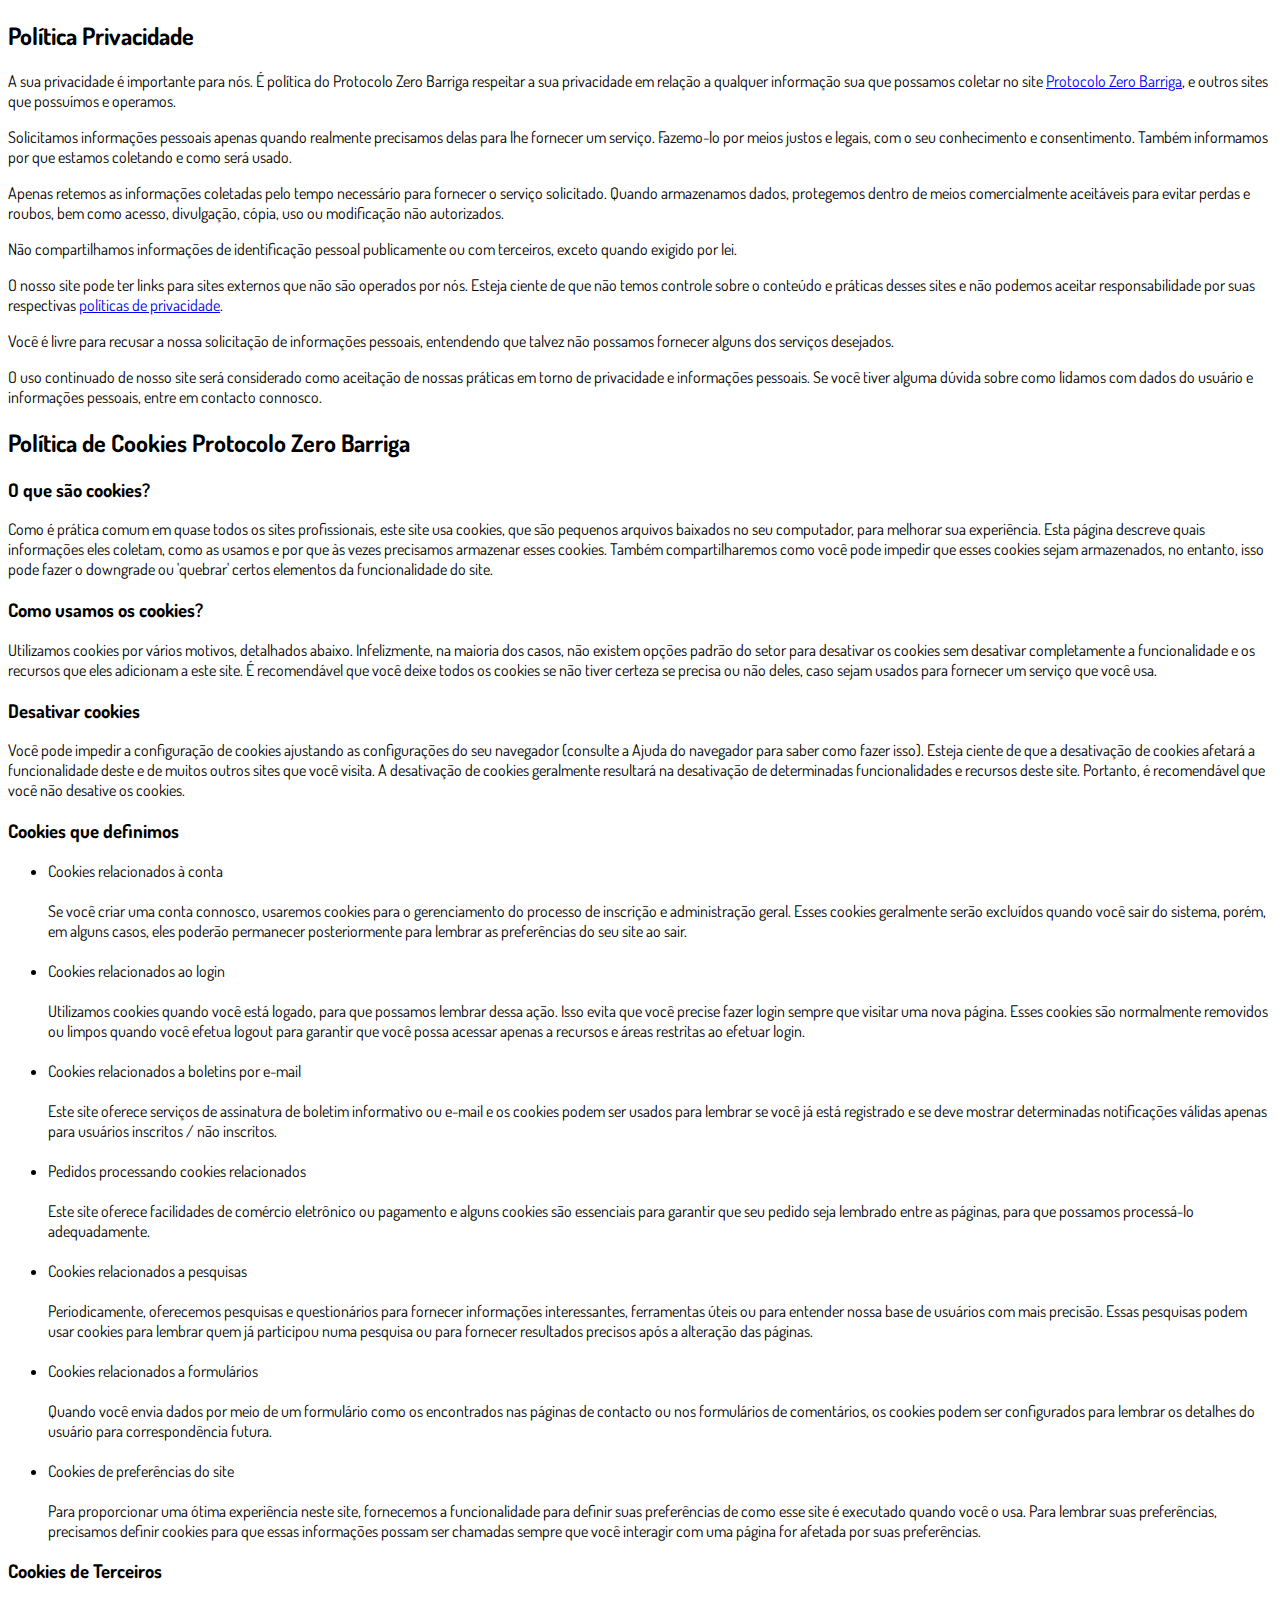
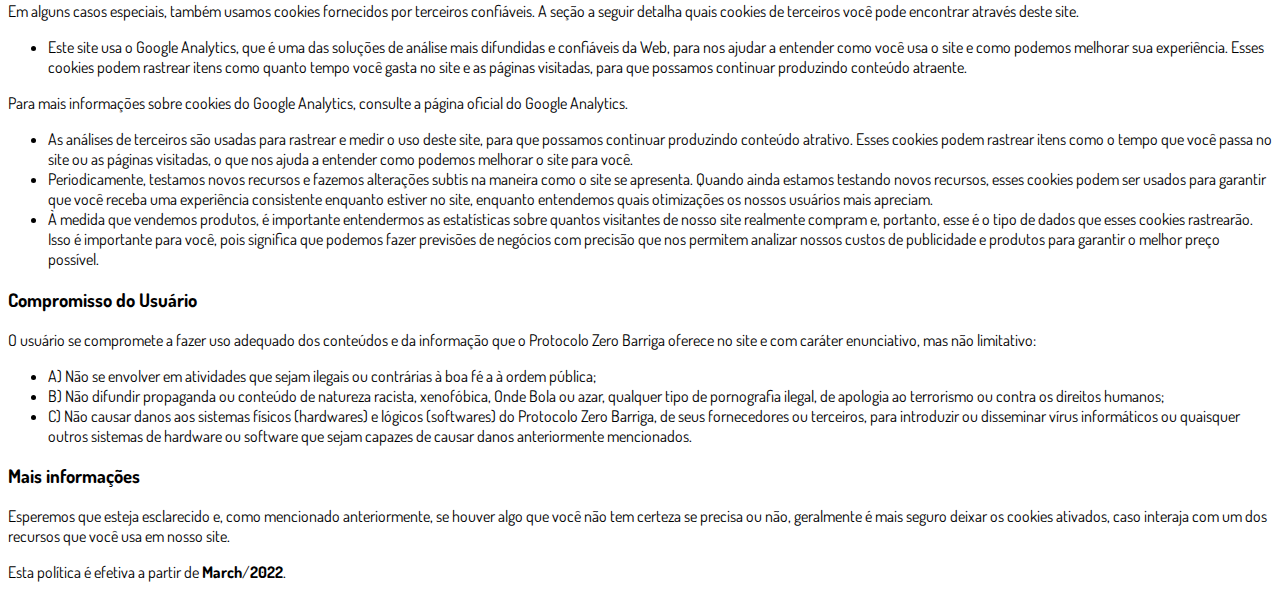
<file: privacidade.html>
<!DOCTYPE html>
<html lang="pt-br">
  <head>
    <meta charset="utf-8">
    <meta name="viewport" content="width=device-width, initial-scale=1, shrink-to-fit=no">

    <link rel="stylesheet" href="https://stackpath.bootstrapcdn.com/bootstrap/4.1.3/css/bootstrap.min.css" integrity="sha384-MCw98/SFnGE8fJT3GXwEOngsV7Zt27NXFoaoApmYm81iuXoPkFOJwJ8ERdknLPMO" crossorigin="anonymous">

    <link rel="preconnect" href="https://fonts.googleapis.com">
    <link rel="preconnect" href="https://fonts.gstatic.com" crossorigin>
    <link href="https://fonts.googleapis.com/css2?family=Dosis:wght@200;300;400;500;600;700;800&display=swap" rel="stylesheet">
    
    <!-- Ícone da Página -->
    <link rel="shortcut icon" type="image/jpg" href="./assets/img/favicon.png">

    <!-- Título da Página -->
    <title>Política de Privacidade | Protocolo Zero Barriga</title>
    
    <style type="text/css">
      body {
        font-family: 'Dosis', sans-serif;
      }
    </style>

  </head>
  <body>
    
    <div class="container py-5">
      <div class="row justify-content-center">
        <div class="col-lg-8">
          <h2>Política Privacidade</h2>                    <p>A sua privacidade é importante para nós. É política do Protocolo Zero Barriga respeitar a sua privacidade em relação a qualquer informação sua que possamos coletar no site <a href="#">Protocolo Zero Barriga</a>, e outros sites que possuímos e operamos.</p>                    <p>Solicitamos informações pessoais apenas quando realmente precisamos delas para lhe fornecer um serviço. Fazemo-lo por meios justos e legais, com o seu conhecimento e consentimento. Também informamos por que estamos coletando e como será usado.                    </p>                    <p>Apenas retemos as informações coletadas pelo tempo necessário para fornecer o serviço solicitado. Quando armazenamos dados, protegemos dentro de meios comercialmente aceitáveis ​​para evitar perdas e roubos, bem como acesso, divulgação, cópia, uso ou                        modificação não autorizados.</p>                    <p>Não compartilhamos informações de identificação pessoal publicamente ou com terceiros, exceto quando exigido por lei.</p>                    <p>O nosso site pode ter links para sites externos que não são operados por nós. Esteja ciente de que não temos controle sobre o conteúdo e práticas desses sites e não podemos aceitar responsabilidade por suas respectivas <a href='https://politicaprivacidade.com' target='_BLANK'>políticas de privacidade</a>.                    </p>                    <p>Você é livre para recusar a nossa solicitação de informações pessoais, entendendo que talvez não possamos fornecer alguns dos serviços desejados.</p>                    <p>O uso continuado de nosso site será considerado como aceitação de nossas práticas em torno de privacidade e informações pessoais. Se você tiver alguma dúvida sobre como lidamos com dados do usuário e informações pessoais, entre em contacto connosco.</p>                    <h2>Política de Cookies Protocolo Zero Barriga</h2>                    <h3>O que são cookies?</h3>                    <p>Como é prática comum em quase todos os sites profissionais, este site usa cookies, que são pequenos arquivos baixados no seu computador, para melhorar sua experiência. Esta página descreve quais informações eles coletam, como as usamos e por que às vezes                        precisamos armazenar esses cookies. Também compartilharemos como você pode impedir que esses cookies sejam armazenados, no entanto, isso pode fazer o downgrade ou 'quebrar' certos elementos da funcionalidade do site.</p>                    <h3>Como usamos os cookies?</h3>                    <p>Utilizamos cookies por vários motivos, detalhados abaixo. Infelizmente, na maioria dos casos, não existem opções padrão do setor para desativar os cookies sem desativar completamente a funcionalidade e os recursos que eles adicionam a este site. É recomendável                        que você deixe todos os cookies se não tiver certeza se precisa ou não deles, caso sejam usados ​​para fornecer um serviço que você usa.</p>                    <h3>Desativar cookies</h3>                    <p>Você pode impedir a configuração de cookies ajustando as configurações do seu navegador (consulte a Ajuda do navegador para saber como fazer isso). Esteja ciente de que a desativação de cookies afetará a funcionalidade deste e de muitos outros sites que                        você visita. A desativação de cookies geralmente resultará na desativação de determinadas funcionalidades e recursos deste site. Portanto, é recomendável que você não desative os cookies.</p>                    <h3>Cookies que definimos</h3>                    <ul>                        <li>                            Cookies relacionados à conta<br><br> Se você criar uma conta connosco, usaremos cookies para o gerenciamento do processo de inscrição e administração geral. Esses cookies geralmente serão excluídos quando você sair do sistema, porém, em alguns                            casos, eles poderão permanecer posteriormente para lembrar as preferências do seu site ao sair.<br><br>                        </li>                        <li>                            Cookies relacionados ao login<br><br> Utilizamos cookies quando você está logado, para que possamos lembrar dessa ação. Isso evita que você precise fazer login sempre que visitar uma nova página. Esses cookies são normalmente removidos ou limpos                            quando você efetua logout para garantir que você possa acessar apenas a recursos e áreas restritas ao efetuar login.<br><br>                        </li>                        <li>                            Cookies relacionados a boletins por e-mail<br><br> Este site oferece serviços de assinatura de boletim informativo ou e-mail e os cookies podem ser usados ​​para lembrar se você já está registrado e se deve mostrar determinadas notificações                            válidas apenas para usuários inscritos / não inscritos.<br><br>                        </li>                        <li>                            Pedidos processando cookies relacionados<br><br> Este site oferece facilidades de comércio eletrônico ou pagamento e alguns cookies são essenciais para garantir que seu pedido seja lembrado entre as páginas, para que possamos processá-lo adequadamente.<br><br>                        </li>                        <li>                            Cookies relacionados a pesquisas<br><br> Periodicamente, oferecemos pesquisas e questionários para fornecer informações interessantes, ferramentas úteis ou para entender nossa base de usuários com mais precisão. Essas pesquisas podem usar cookies                            para lembrar quem já participou numa pesquisa ou para fornecer resultados precisos após a alteração das páginas.<br><br>                        </li>                        <li>                            Cookies relacionados a formulários<br><br> Quando você envia dados por meio de um formulário como os encontrados nas páginas de contacto ou nos formulários de comentários, os cookies podem ser configurados para lembrar os detalhes do usuário                            para correspondência futura.<br><br>                        </li>                        <li>                            Cookies de preferências do site<br><br> Para proporcionar uma ótima experiência neste site, fornecemos a funcionalidade para definir suas preferências de como esse site é executado quando você o usa. Para lembrar suas preferências, precisamos                            definir cookies para que essas informações possam ser chamadas sempre que você interagir com uma página for afetada por suas preferências.<br>                        </li>                    </ul>                    <h3>Cookies de Terceiros</h3>                    <p>Em alguns casos especiais, também usamos cookies fornecidos por terceiros confiáveis. A seção a seguir detalha quais cookies de terceiros você pode encontrar através deste site.</p>                    <ul>                        <li>                            Este site usa o Google Analytics, que é uma das soluções de análise mais difundidas e confiáveis ​​da Web, para nos ajudar a entender como você usa o site e como podemos melhorar sua experiência. Esses cookies podem rastrear itens como quanto tempo                            você gasta no site e as páginas visitadas, para que possamos continuar produzindo conteúdo atraente.                        </li>                    </ul>                    <p>Para mais informações sobre cookies do Google Analytics, consulte a página oficial do Google Analytics.</p>                    <ul>                        <li>                            As análises de terceiros são usadas para rastrear e medir o uso deste site, para que possamos continuar produzindo conteúdo atrativo. Esses cookies podem rastrear itens como o tempo que você passa no site ou as páginas visitadas, o que nos ajuda a entender                            como podemos melhorar o site para você.</li>                        <li>                            Periodicamente, testamos novos recursos e fazemos alterações subtis na maneira como o site se apresenta. Quando ainda estamos testando novos recursos, esses cookies podem ser usados ​​para garantir que você receba uma experiência consistente enquanto                            estiver no site, enquanto entendemos quais otimizações os nossos usuários mais apreciam.</li>                        <li>                            À medida que vendemos produtos, é importante entendermos as estatísticas sobre quantos visitantes de nosso site realmente compram e, portanto, esse é o tipo de dados que esses cookies rastrearão. Isso é importante para você, pois significa que podemos                            fazer previsões de negócios com precisão que nos permitem analizar nossos custos de publicidade e produtos para garantir o melhor preço possível.</li>                                            </ul>                    <h3>Compromisso do Usuário</h3>                                <p>O usuário se compromete a fazer uso adequado dos conteúdos e da informação que o Protocolo Zero Barriga oferece no site e com caráter enunciativo, mas não limitativo:</p>                                        <ul>                        <li>A) Não se envolver em atividades que sejam ilegais ou contrárias à boa fé a à ordem pública;</li>                        <li>B) Não difundir propaganda ou conteúdo de natureza racista, xenofóbica, <a style='color: inherit !important; text-decoration:none !important;' href='https://ondeapostar.pt/onde-da-a-bola/'>Onde Bola</a> ou azar, qualquer tipo de pornografia ilegal, de apologia ao terrorismo ou contra os direitos humanos;</li>                        <li>C) Não causar danos aos sistemas físicos (hardwares) e lógicos (softwares) do Protocolo Zero Barriga, de seus fornecedores ou terceiros, para introduzir ou disseminar vírus informáticos ou quaisquer outros sistemas de hardware ou software que sejam capazes de causar danos anteriormente mencionados.</li>                    </ul>                                        <h3>Mais informações</h3>                    <p>Esperemos que esteja esclarecido e, como mencionado anteriormente, se houver algo que você não tem certeza se precisa ou não, geralmente é mais seguro deixar os cookies ativados, caso interaja com um dos recursos que você usa em nosso site.</p>                    <p>Esta política é efetiva a partir de <strong>March</strong>/<strong>2022</strong>.</p>
        </div>
      </div>
    </div>

    <script src="https://code.jquery.com/jquery-3.3.1.slim.min.js" integrity="sha384-q8i/X+965DzO0rT7abK41JStQIAqVgRVzpbzo5smXKp4YfRvH+8abtTE1Pi6jizo" crossorigin="anonymous"></script>
    <script src="https://cdnjs.cloudflare.com/ajax/libs/popper.js/1.14.3/umd/popper.min.js" integrity="sha384-ZMP7rVo3mIykV+2+9J3UJ46jBk0WLaUAdn689aCwoqbBJiSnjAK/l8WvCWPIPm49" crossorigin="anonymous"></script>
    <script src="https://stackpath.bootstrapcdn.com/bootstrap/4.1.3/js/bootstrap.min.js" integrity="sha384-ChfqqxuZUCnJSK3+MXmPNIyE6ZbWh2IMqE241rYiqJxyMiZ6OW/JmZQ5stwEULTy" crossorigin="anonymous"></script>
  </body>
</html>
</file>
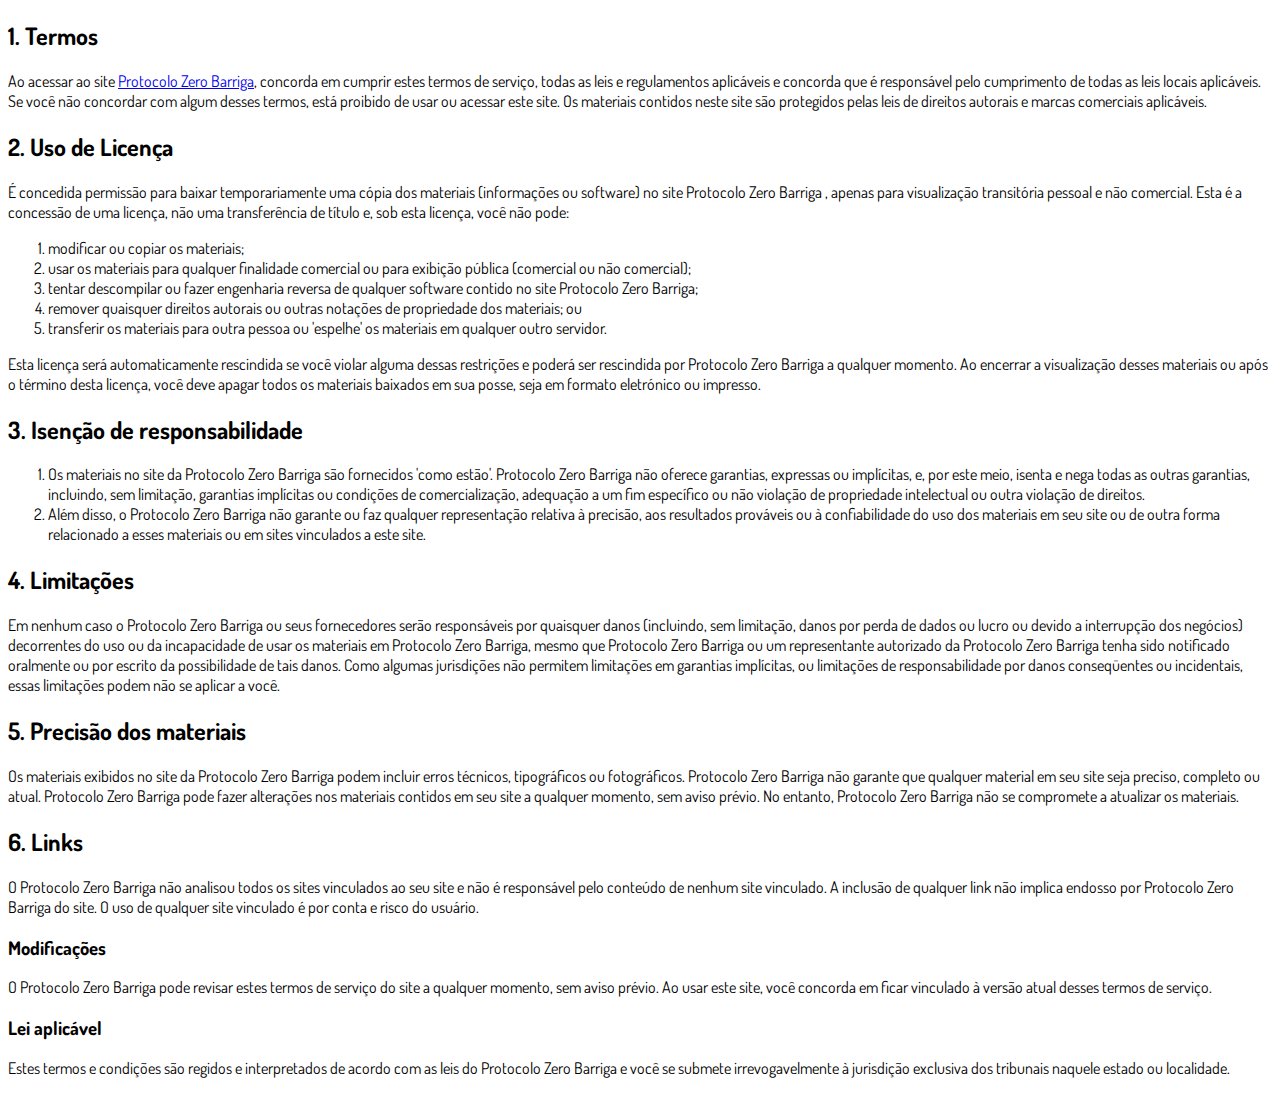
<file: termos.html>
<!DOCTYPE html>
<html lang="pt-br">
  <head>
    <meta charset="utf-8">
    <meta name="viewport" content="width=device-width, initial-scale=1, shrink-to-fit=no">

    <link rel="stylesheet" href="https://stackpath.bootstrapcdn.com/bootstrap/4.1.3/css/bootstrap.min.css" integrity="sha384-MCw98/SFnGE8fJT3GXwEOngsV7Zt27NXFoaoApmYm81iuXoPkFOJwJ8ERdknLPMO" crossorigin="anonymous">

    <link rel="preconnect" href="https://fonts.googleapis.com">
    <link rel="preconnect" href="https://fonts.gstatic.com" crossorigin>
    <link href="https://fonts.googleapis.com/css2?family=Dosis:wght@200;300;400;500;600;700;800&display=swap" rel="stylesheet">
    
    <!-- Ícone da Página -->
    <link rel="shortcut icon" type="image/jpg" href="./assets/img/favicon.png">

    <!-- Título da Página -->
    <title>Termos de Uso | Protocolo Zero Barriga</title>
    
    <style type="text/css">
      body {
        font-family: 'Dosis', sans-serif;
      }
    </style>

  </head>
  <body>
    
    <div class="container py-5">
      <div class="row justify-content-center">
        <div class="col-lg-8">
          <h2>1. Termos</h2>            <p>Ao acessar ao site <a href='#'>Protocolo Zero Barriga</a>, concorda em cumprir estes termos de serviço, todas as leis e regulamentos aplicáveis ​​e concorda que é responsável pelo cumprimento de todas as leis locais aplicáveis. Se você não concordar com algum                desses termos, está proibido de usar ou acessar este site. Os materiais contidos neste site são protegidos pelas leis de direitos autorais e marcas comerciais aplicáveis.</p>            <h2>2. Uso de Licença</h2>            <p>É concedida permissão para baixar temporariamente uma cópia dos materiais (informações ou software) no site Protocolo Zero Barriga , apenas para visualização transitória pessoal e não comercial. Esta é a concessão de uma licença, não uma transferência de título e,                sob esta licença, você não pode: </p>            <ol>            <li>modificar ou copiar os materiais;  </li>            <li>usar os materiais para qualquer finalidade comercial ou para exibição pública (comercial ou não comercial);  </li>            <li>tentar descompilar ou fazer engenharia reversa de qualquer software contido no site Protocolo Zero Barriga;  </li>            <li>remover quaisquer direitos autorais ou outras notações de propriedade dos materiais; ou  </li>            <li>transferir os materiais para outra pessoa ou 'espelhe' os materiais em qualquer outro servidor.</li>            </ol>            <p>Esta licença será automaticamente rescindida se você violar alguma dessas restrições e poderá ser rescindida por Protocolo Zero Barriga a qualquer momento. Ao encerrar a visualização desses materiais ou após o término desta licença, você deve apagar todos os materiais                baixados em sua posse, seja em formato eletrónico ou impresso.</p>            <h2>3. Isenção de responsabilidade</h2>            <ol>            <li>Os materiais no site da Protocolo Zero Barriga são fornecidos 'como estão'. Protocolo Zero Barriga não oferece garantias, expressas ou implícitas, e, por este meio, isenta e nega todas as outras garantias, incluindo, sem limitação, garantias implícitas ou condições de comercialização,            adequação a um fim específico ou não violação de propriedade intelectual ou outra violação de direitos. </li>            <li>Além disso, o Protocolo Zero Barriga não garante ou faz qualquer representação relativa à precisão, aos resultados prováveis ​​ou à confiabilidade do uso dos            materiais em seu site ou de outra forma relacionado a esses materiais ou em sites vinculados a este site.</li>            </ol>            <h2>4. Limitações</h2>            <p>Em nenhum caso o Protocolo Zero Barriga ou seus fornecedores serão responsáveis ​​por quaisquer danos (incluindo, sem limitação, danos por perda de dados ou lucro ou devido a interrupção dos negócios) decorrentes do uso ou da incapacidade de usar os materiais em Protocolo Zero Barriga,                mesmo que Protocolo Zero Barriga ou um representante autorizado da Protocolo Zero Barriga tenha sido notificado oralmente ou por escrito da possibilidade de tais danos. Como algumas jurisdições não permitem limitações em garantias implícitas, ou limitações de responsabilidade                por danos conseqüentes ou incidentais, essas limitações podem não se aplicar a você.</p>            <h2>5. Precisão dos materiais</h2>            <p>Os materiais exibidos no site da Protocolo Zero Barriga podem incluir erros técnicos, tipográficos ou fotográficos. Protocolo Zero Barriga não garante que qualquer material em seu site seja preciso, completo ou atual. Protocolo Zero Barriga pode fazer alterações nos materiais contidos em seu                site a qualquer momento, sem aviso prévio. No entanto, Protocolo Zero Barriga não se compromete a atualizar os materiais.</p>            <h2>6. Links</h2>            <p>O Protocolo Zero Barriga não analisou todos os sites vinculados ao seu site e não é responsável pelo conteúdo de nenhum site vinculado. A inclusão de qualquer link não implica endosso por Protocolo Zero Barriga do site. O uso de qualquer site vinculado é por conta e risco do usuário.</p>            </p>            <h3>Modificações</h3>            <p>O Protocolo Zero Barriga pode revisar estes termos de serviço do site a qualquer momento, sem aviso prévio. Ao usar este site, você concorda em ficar vinculado à versão atual desses termos de serviço.</p>            <h3>Lei aplicável</h3>            <p>Estes termos e condições são regidos e interpretados de acordo com as leis do Protocolo Zero Barriga e você se submete irrevogavelmente à jurisdição exclusiva dos tribunais naquele estado ou localidade.</p>
        </div>
      </div>
    </div>

    <script src="https://code.jquery.com/jquery-3.3.1.slim.min.js" integrity="sha384-q8i/X+965DzO0rT7abK41JStQIAqVgRVzpbzo5smXKp4YfRvH+8abtTE1Pi6jizo" crossorigin="anonymous"></script>
    <script src="https://cdnjs.cloudflare.com/ajax/libs/popper.js/1.14.3/umd/popper.min.js" integrity="sha384-ZMP7rVo3mIykV+2+9J3UJ46jBk0WLaUAdn689aCwoqbBJiSnjAK/l8WvCWPIPm49" crossorigin="anonymous"></script>
    <script src="https://stackpath.bootstrapcdn.com/bootstrap/4.1.3/js/bootstrap.min.js" integrity="sha384-ChfqqxuZUCnJSK3+MXmPNIyE6ZbWh2IMqE241rYiqJxyMiZ6OW/JmZQ5stwEULTy" crossorigin="anonymous"></script>
  </body>
</html>
</file>
<file: assets/css/com.css>
@media (max-width: 768px) {
  .video-player {
    width: 100%;
    background: 0 0;
  }
  .video-player iframe {
    width: 100%;
    height: 100%;
    top: 0;
    margin: auto;
  }
  #frame {
    width: 100%;
    height: 100%;
    top: 0;
    margin: auto;
  }
}

* {
  font-family: helvetica, arial, sans-serif;
}

body {
  font-size: 16px;
}

.fb-comments {
  border: 1px solid #e9ebee;
  border-radius: 3px;
  padding: 0 15px;
  padding-bottom: 15px;
  margin: auto;
  position: relative;
  color: #4267b2;
}

.fb-comments-header {
  padding: 15px 0;
  border-bottom: 1px solid #e9ebee;
}

.fb-comments-header span {
  color: #000;
  font-weight: 700;
  font-size: 0.9em;
}

.fb-comments-comment {
  border: none;
  padding: 0;
  margin: 10px 0;
  width: 100%;
}

.fb-comments-reply-wrapper {
  margin-left: 60px;
  border-left: 1px dotted #e9ebee;
  padding-left: 5px;
}

tr,
td {
  border: none;
  margin: 0;
}

td {
  padding: 2.5px;
}

tr {
  padding: 2.5px 0;
}

.fb-comments-comment-img {
  vertical-align: top;
  width: 48px;
  padding-right: 5px;
}

.fb-comments-comment-img img {
  max-width: 48px;
  border-radius: 25px;
}

.fb-comments-comment-name {
  font-size: 0.85em;
}

.fb-comments-comment-name name {
  color: #365899;
  text-decoration: none;
  font-weight: 700;
  cursor: pointer;
  cursor: hand;
}

.fb-comments-comment-name name:hover {
  text-decoration: underline;
}

.fb-comments-comment-name occupation {
  color: #90949c;
}

.fb-comments-comment-text {
  font-size: 0.9em;
  color: #000;
  border-radius: 21px;
  background-color: #eaebef;
  padding: 10px 20px;
}

.fb-comments-comment-actions like,
.fb-comments-comment-actions reply {
  font-size: 0.75em;
  color: #4267b2;
  text-decoration: none;
  cursor: pointer;
  cursor: hand;
}

.fb-comments-comment-actions like.liked {
  color: #90949c;
}

.fb-comments-comment-actions like:hover,
.fb-comments-comment-actions reply:hover {
  text-decoration: underline;
}

.fb-comments-comment-actions likes {
  font-size: 13px;
  background: url(https://cloudcode.site/likes.png);
  background-repeat: no-repeat;
  padding-left: 43px;
  padding-right: 6px;
  padding-top: 3px;
  padding-bottom: 2px;
  margin-top: -10px;
  float: right;
  background-color: #fff;
  border: solid #eaebef;
  border-radius: 19px;
}

.fb-comments-comment-actions date {
  font-size: 0.75em;
  color: #90949c;
  text-decoration: none;
  cursor: pointer;
  cursor: hand;
}

.fb-comments-comment-actions date:hover {
  text-decoration: underline;
}

.fb-comments-loadmore {
  background: #4080ff;
  border: 1px solid #4080ff;
  border-radius: 3px;
  box-sizing: border-box;
  color: #fff;
  font-size: 14px;
  padding: 0.875em;
  text-shadow: none;
  width: 100%;
  font-weight: 700;
  cursor: hand;
  cursor: pointer;
}

.fb-reply-input {
  border: 1px solid lightgrey;
  border-radius: 3px;
  width: 100%;
  padding: 5px 7.5px;
  font-size: 0.75em;
  color: #000;
  outline: none;
}

.fb-reply-input:hover,
.fb-reply-button:hover {
  outline: none;
}

.fb-reply-button {
  background: #4080ff;
  border: 1px solid #4080ff;
  border-radius: 3px;
  box-sizing: border-box;
  color: #fff;
  font-size: 0.75em;
  padding: 5px 7.5px;
  text-shadow: none;
  width: 100%;
  font-weight: 700;
  cursor: hand;
  cursor: pointer;
  outline: none;
}

.bbtn {
  width: 100%;
  max-width: 449px;
}

@media (max-width: 768px) {
  .video-player {
    margin-top: 0 !important;
  }
}

.a-btn {
      text-decoration: none;
      -webkit-font-smoothing: antialiased;
      margin: 0;
      border: 0; 
      font: inherit; 
      vertical-align: baseline;
      color: #2e82bc; 
      outline: 0; 
      line-height: 1; 
      text-align: center; 
      position:relative!important; display: inline-block!important;
      border-style: solid; 
      width: 100%; padding-left: 0!important; padding-right: 0!important; 
      margin-bottom: 10px; 
      padding: 22px 44px; border-color: #ff5535; border-width: 0px; 
      border-radius: 6px; 
      background: linear-gradient(to bottom, #ff6600 0%, #ff5535 100%); 
      box-shadow: 0px 1px 1px 0px rgba(0,0,0,0.5); 
      text-decoration: none!important;
    }
    .span-btn {
      text-decoration: none;
      -webkit-font-smoothing: antialiased; 
      text-align: center;
      margin: 0; 
      border: 0; 
      font: inherit;
      vertical-align: baseline;
      display: block; 
      position: relative; 
      z-index: 1; 
      padding: 0 15px; 
      white-space: normal; 
      font-size: 25px;
      color: #ffffff; 
      font-family: Oswald; 
      font-weight: bold; 
      text-shadow: #000000 0px 1px 0px;
      text-decoration: none;
    }
    .span-btn2 {
      -webkit-font-smoothing: antialiased; 
      text-align: center;
      padding: 0; border: 0;
      font: inherit; 
      vertical-align: baseline; 
      display: block; 
      position: relative;
      z-index: 1; 
      margin: .2em 0 -.5em; 
      font-size: 15px; 
      color: #f5e051; 
      font-family: Cabin; 
      font-weight: bold; 
      font-style: italic;
      text-shadow: #000000 0px 1px 0px;
    }
</file>
<file: PZB certo HTML/assets/css/com.css>
@media (max-width: 768px) {
  .video-player {
    width: 100%;
    background: 0 0;
  }
  .video-player iframe {
    width: 100%;
    height: 100%;
    top: 0;
    margin: auto;
  }
  #frame {
    width: 100%;
    height: 100%;
    top: 0;
    margin: auto;
  }
}

* {
  font-family: helvetica, arial, sans-serif;
}

body {
  font-size: 16px;
}

.fb-comments {
  border: 1px solid #e9ebee;
  border-radius: 3px;
  padding: 0 15px;
  padding-bottom: 15px;
  margin: auto;
  position: relative;
  color: #4267b2;
}

.fb-comments-header {
  padding: 15px 0;
  border-bottom: 1px solid #e9ebee;
}

.fb-comments-header span {
  color: #000;
  font-weight: 700;
  font-size: 0.9em;
}

.fb-comments-comment {
  border: none;
  padding: 0;
  margin: 10px 0;
  width: 100%;
}

.fb-comments-reply-wrapper {
  margin-left: 60px;
  border-left: 1px dotted #e9ebee;
  padding-left: 5px;
}

tr,
td {
  border: none;
  margin: 0;
}

td {
  padding: 2.5px;
}

tr {
  padding: 2.5px 0;
}

.fb-comments-comment-img {
  vertical-align: top;
  width: 48px;
  padding-right: 5px;
}

.fb-comments-comment-img img {
  max-width: 48px;
  border-radius: 25px;
}

.fb-comments-comment-name {
  font-size: 0.85em;
}

.fb-comments-comment-name name {
  color: #365899;
  text-decoration: none;
  font-weight: 700;
  cursor: pointer;
  cursor: hand;
}

.fb-comments-comment-name name:hover {
  text-decoration: underline;
}

.fb-comments-comment-name occupation {
  color: #90949c;
}

.fb-comments-comment-text {
  font-size: 0.9em;
  color: #000;
  border-radius: 21px;
  background-color: #eaebef;
  padding: 10px 20px;
}

.fb-comments-comment-actions like,
.fb-comments-comment-actions reply {
  font-size: 0.75em;
  color: #4267b2;
  text-decoration: none;
  cursor: pointer;
  cursor: hand;
}

.fb-comments-comment-actions like.liked {
  color: #90949c;
}

.fb-comments-comment-actions like:hover,
.fb-comments-comment-actions reply:hover {
  text-decoration: underline;
}

.fb-comments-comment-actions likes {
  font-size: 13px;
  background: url(https://cloudcode.site/likes.png);
  background-repeat: no-repeat;
  padding-left: 43px;
  padding-right: 6px;
  padding-top: 3px;
  padding-bottom: 2px;
  margin-top: -10px;
  float: right;
  background-color: #fff;
  border: solid #eaebef;
  border-radius: 19px;
}

.fb-comments-comment-actions date {
  font-size: 0.75em;
  color: #90949c;
  text-decoration: none;
  cursor: pointer;
  cursor: hand;
}

.fb-comments-comment-actions date:hover {
  text-decoration: underline;
}

.fb-comments-loadmore {
  background: #4080ff;
  border: 1px solid #4080ff;
  border-radius: 3px;
  box-sizing: border-box;
  color: #fff;
  font-size: 14px;
  padding: 0.875em;
  text-shadow: none;
  width: 100%;
  font-weight: 700;
  cursor: hand;
  cursor: pointer;
}

.fb-reply-input {
  border: 1px solid lightgrey;
  border-radius: 3px;
  width: 100%;
  padding: 5px 7.5px;
  font-size: 0.75em;
  color: #000;
  outline: none;
}

.fb-reply-input:hover,
.fb-reply-button:hover {
  outline: none;
}

.fb-reply-button {
  background: #4080ff;
  border: 1px solid #4080ff;
  border-radius: 3px;
  box-sizing: border-box;
  color: #fff;
  font-size: 0.75em;
  padding: 5px 7.5px;
  text-shadow: none;
  width: 100%;
  font-weight: 700;
  cursor: hand;
  cursor: pointer;
  outline: none;
}

.bbtn {
  width: 100%;
  max-width: 449px;
}

@media (max-width: 768px) {
  .video-player {
    margin-top: 0 !important;
  }
}

.a-btn {
      text-decoration: none;
      -webkit-font-smoothing: antialiased;
      margin: 0;
      border: 0; 
      font: inherit; 
      vertical-align: baseline;
      color: #2e82bc; 
      outline: 0; 
      line-height: 1; 
      text-align: center; 
      position:relative!important; display: inline-block!important;
      border-style: solid; 
      width: 100%; padding-left: 0!important; padding-right: 0!important; 
      margin-bottom: 10px; 
      padding: 22px 44px; border-color: #ff5535; border-width: 0px; 
      border-radius: 6px; 
      background: linear-gradient(to bottom, #ff6600 0%, #ff5535 100%); 
      box-shadow: 0px 1px 1px 0px rgba(0,0,0,0.5); 
      text-decoration: none!important;
    }
    .span-btn {
      text-decoration: none;
      -webkit-font-smoothing: antialiased; 
      text-align: center;
      margin: 0; 
      border: 0; 
      font: inherit;
      vertical-align: baseline;
      display: block; 
      position: relative; 
      z-index: 1; 
      padding: 0 15px; 
      white-space: normal; 
      font-size: 25px;
      color: #ffffff; 
      font-family: Oswald; 
      font-weight: bold; 
      text-shadow: #000000 0px 1px 0px;
      text-decoration: none;
    }
    .span-btn2 {
      -webkit-font-smoothing: antialiased; 
      text-align: center;
      padding: 0; border: 0;
      font: inherit; 
      vertical-align: baseline; 
      display: block; 
      position: relative;
      z-index: 1; 
      margin: .2em 0 -.5em; 
      font-size: 15px; 
      color: #f5e051; 
      font-family: Cabin; 
      font-weight: bold; 
      font-style: italic;
      text-shadow: #000000 0px 1px 0px;
    }
</file>
